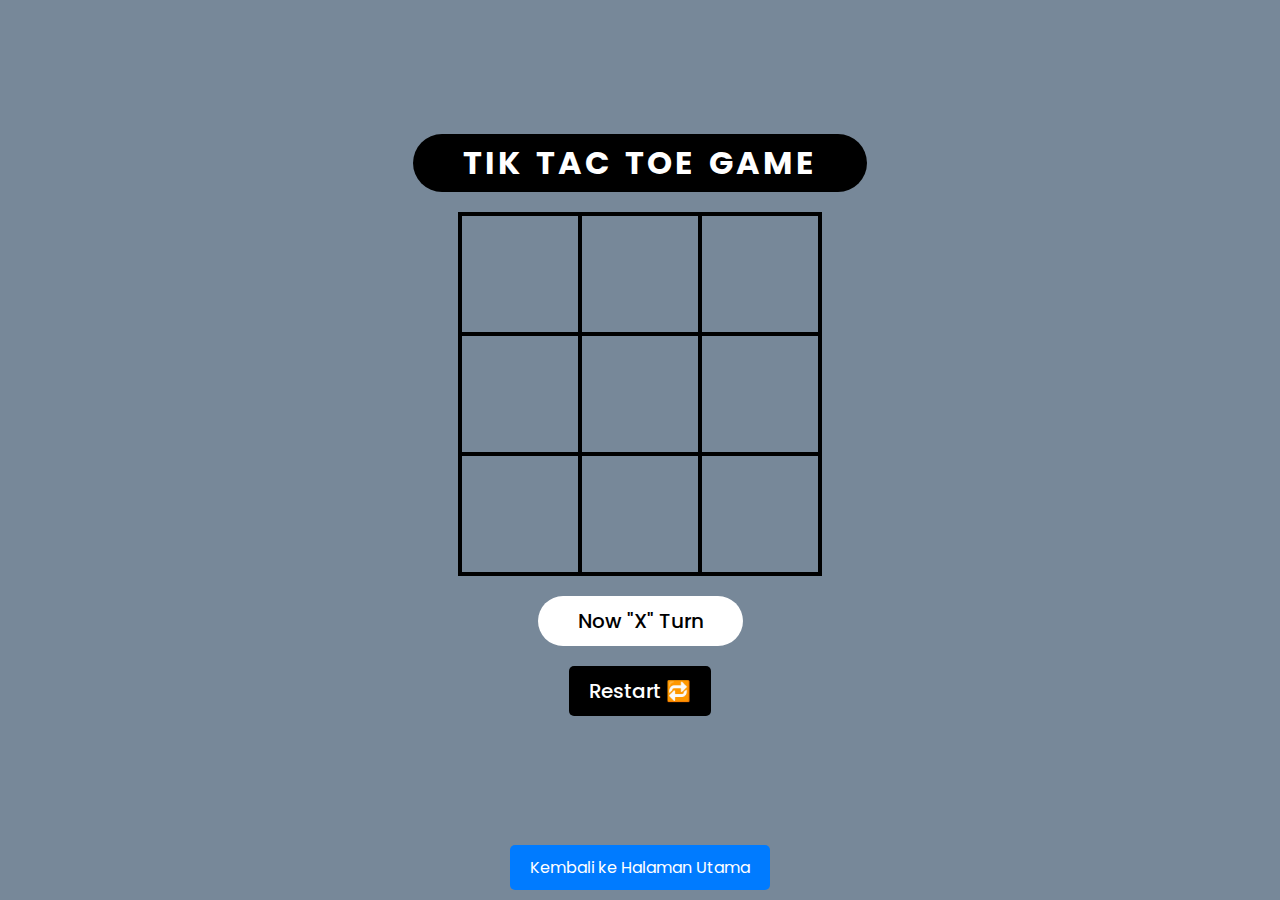
<file: tictactoe.html>
<!DOCTYPE html>
<html lang="en">

<head>
    <meta charset="UTF-8">
    <meta http-equiv="X-UA-Compatible" content="IE=edge">
    <meta name="viewport" content="width=device-width, initial-scale=1.0">
    <title>Fluid Reasoning Index</title>
    <link rel="stylesheet" href="assets/css/tictactoe.css">
    <style>
        /* Additional styles */
        body {
          display: flex;
          flex-direction: column;
          min-height: 100vh;
          justify-content: center;
          align-items: center;
          padding-bottom: 50px; /* footer height */
        }
        .back-to-index {
          position: absolute;
          bottom: 10px;
          left: 50%;
          transform: translateX(-50%);
          background-color: #007bff;
          color: white;
          padding: 10px 20px;
          text-decoration: none;
          border-radius: 5px;
          transition: background-color 0.3s ease;
        }
        .back-to-index:hover {
          background-color: #0056b3;
        }
      </style>
</head>

<body>
    <h1>Tik Tac Toe Game</h1>
    <div class="container">
        <div data-index="0" class="box"></div>
        <div data-index="1" class="box"></div>
        <div data-index="2" class="box"></div>
        <div data-index="3" class="box"></div>
        <div data-index="4" class="box"></div>
        <div data-index="5" class="box"></div>
        <div data-index="6" class="box"></div>
        <div data-index="7" class="box"></div>
        <div data-index="8" class="box"></div>
    </div>
    <div class="status"></div>
  <button class="restartBtn">Restart 🔁</button>

  <a href="index.html" class="back-to-index">Kembali ke Halaman Utama</a>

    <script src="assets/js/tictactoe.js"></script>
</body>

</html>
</file>
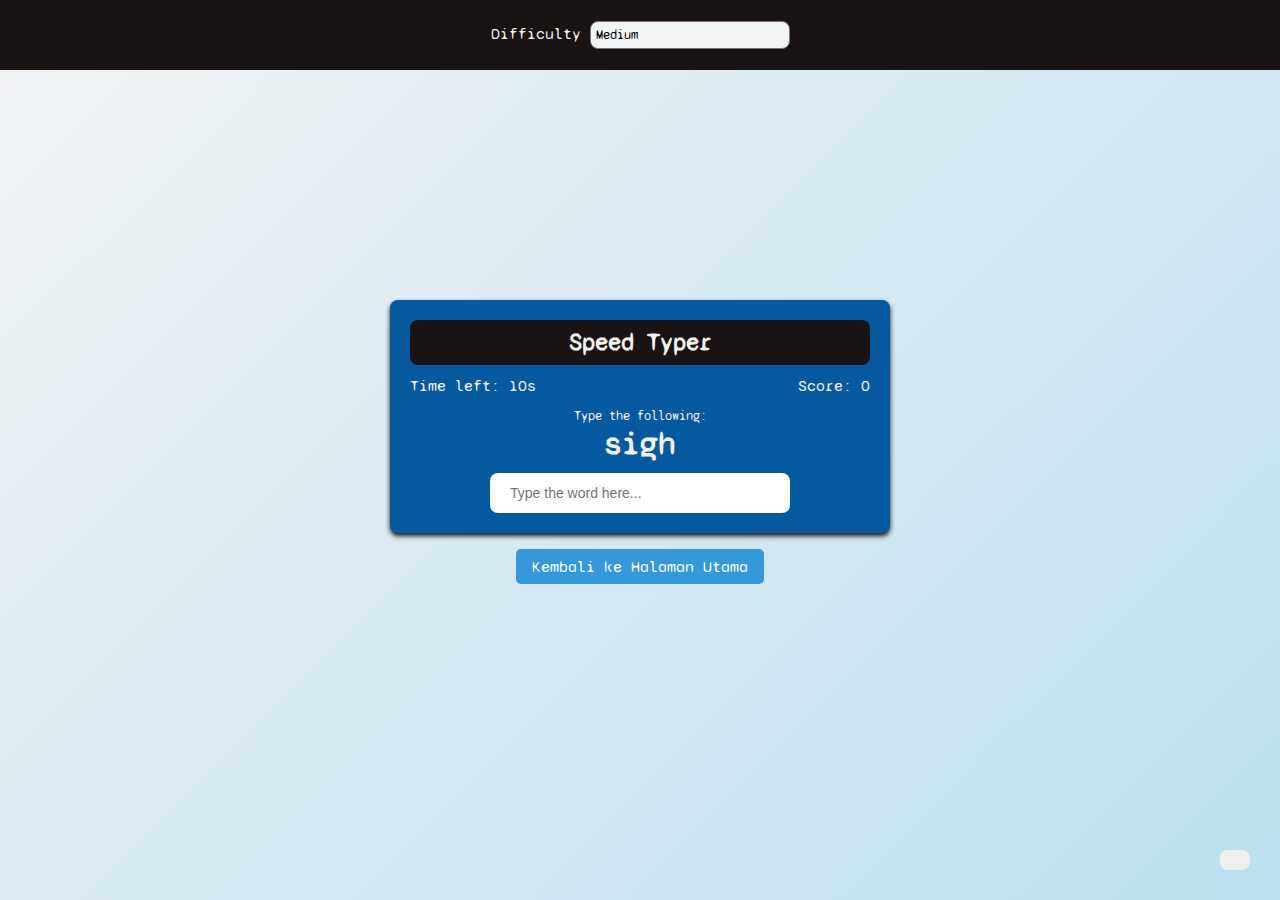
<file: typing.html>
<!DOCTYPE html>
<html lang="en">
  <head>
    <meta charset="UTF-8" />
    <meta name="viewport" content="width=device-width, initial-scale=1.0" />
    <link
      rel="stylesheet"
      href="https://cdnjs.cloudflare.com/ajax/libs/font-awesome/5.15.1/css/all.min.css"
      integrity="sha512-+4zCK9k+qNFUR5X+cKL9EIR+ZOhtIloNl9GIKS57V1MyNsYpYcUrUeQc9vNfzsWfV28IaLL3i96P9sdNyeRssA=="
      crossorigin="anonymous"
    />
    <link rel="stylesheet" href="assets/css/typing.css" />
    <style>
      /* Existing CSS from your typing.css */
  
      /* Additional custom styles */
      .back-to-index {
        display: inline-block;
        padding: 0.5em 1em;
        margin: 1em;
        background-color: #3498db;
        color: #fff;
        text-decoration: none;
        font-size: 1em;
        border-radius: 5px;
      }
  
      .back-to-index:hover {
        background-color: #2980b9;
      }
    </style>
    <title>Processing Speed Index</title>
    <link rel="icon" href="https://i.ibb.co/M6KTWnf/pic.jpg">
  </head>
  <body>
    <button id="settings-btn" class="settings-btn">
      <i class="fas fa-cog"></i>
    </button>
    <div class="settings" id="settings">
      <form id="settings-form">
        <label for="difficulty">Difficulty</label>
        <select id="difficulty">
          <option value="easy">Easy</option>
          <option value="medium">Medium</option>
          <option value="hard">Hard</option>
        </select>
      </form>
    </div>
    <div class="container">
      <h2>Speed Typer</h2>
      <small>Type the following:</small>
      <h1 id="word"></h1>
      <input
        type="text"
        id="text"
        autocomplete="off"
        placeholder="Type the word here..."
      />
      <p class="time-container">Time left: <span id="time">10s</span></p>
      <p class="score-container">Score: <span id="score">0</span></p>
      <div id="end-game-container" class="end-game-container"></div>
    </div>
    <a href="index.html" class="back-to-index">Kembali ke Halaman Utama</a>
    <script src="assets/js/typing.js"></script>
  </body>
</html>
</file>
<file: assets/css/tictactoe.css>
@import url("https://fonts.googleapis.com/css2?family=Poppins:wght@100;200;300;400;500;600;700;800;900&display=swap");

* {
  margin: 0;
  padding: 0;
  box-sizing: border-box;
  border: none;
  font-family: "Poppins", sans-serif;
}

body {
  width: 100vw;
  height: 100vh;
  background-color: lightslategray;
  color: white;
  display: flex;
  justify-content: center;
  align-items: center;
  flex-direction: column;
}

h1 {
  color: white;
  font-size: 32px;
  padding: 5px 50px;
  background-color: black;
  border-radius: 50px;
  margin-bottom: 20px;
  text-transform: uppercase;
  letter-spacing: 3px;
  word-spacing: 3px;
}

.container {
  display: grid;
  grid-template-columns: repeat(3, auto);
  border: 2px solid black;
}

.box {
  width: 120px;
  height: 120px;
  border: 2px solid black;
  display: flex;
  justify-content: center;
  align-items: center;
  cursor: pointer;
  font-size: 25px;
}

.box img {
  width: 75px;
}

.status {
  margin: 20px 0;
  padding: 10px 40px;
  border-radius: 50px;
  font-size: 20px;
  font-weight: 500;
  background-color: white;
  color: black;
}

button {
  padding: 10px 20px;
  font-size: 20px;
  font-weight: 500;
  color: white;
  background-color: black;
  border-radius: 5px;
  cursor: pointer;
}

button:active {
  transform: scale(0.9);
}

.win {
  animation: winAnim ease-in-out 1s infinite;
}

@keyframes winAnim {
  0% {
    background-color: green;
  }
  100% {
    background-color: lightgreen;
  }
}
</file>
<file: assets/css/typing.css>
@import url('https://fonts.googleapis.com/css2?family=Syne+Mono&display=swap');

:root {
  --primary-color: #BBE0EF;
  --secondary-color: #06599F;
  --overlay-color: #1A1314;
  --gradient-color: #F2F3F4;
  --text-color: #F0F0ED;
  --border-radius: 0.5rem;
}

* {
  box-sizing: border-box;
}

body {
  background-color: var(--primary-color);
  background-image: linear-gradient(315deg, var(--primary-color) 0%, var(--gradient-color) 100%)
  ;
  font-family: "Syne Mono", monospace;
  display: flex;
  flex-direction: column;
  align-items: center;
  justify-content: center;
  min-height: 100vh;
  overflow: hidden;
  margin: 0;
}

button {
  cursor: pointer;
  font-size: 14px;
  font-family: inherit;
  border-radius: var(--border-radius);
  padding: 10px 15px;
  border: none;
}

button:hover {
  color: var(--text-color);
  background-color: var(--overlay-color);
}

button:active {
  transform: scale(0.98);
}

select {
  width: 200px;
  padding: 5px;
  font-family: inherit;
  appearance: none;
  -webkit-appearance: none;
  -moz-appearance: none;
  border-radius: var(--border-radius);
  background-color: var(--gradient-color);
}

select:focus,
button:focus, input:focus {
  outline: 0;
}

.settings-btn {
  position: absolute;
  bottom: 30px;
  right: 30px;
}

.settings {
  position: absolute;
  top: 0;
  left: 0;
  width: 100%;
  background-color: var(--overlay-color);
  color: var(--text-color);
  height: 70px;
  display: flex;
  align-items: center;
  justify-content: center;
  transform: translateY(0);
  transition: transform 0.3s ease-in-out;
}

.settings.hide {
  transform: translateY(-100%)
}

.container {
  background-color: var(--secondary-color);
  padding: 20px;
  border-radius: var(--border-radius);
  box-shadow: 0 3px 5px var(--overlay-color);
  color: var(--text-color);
  position: relative;
  text-align: center;
  width: 500px;
  max-width: 90vw;
}

h1 {
  margin: 0;
}

h2 {
  background-color: var(--overlay-color);
  padding: 8px;
  border-radius: var(--border-radius);
  margin: 0 0 40px;
}

input {
  border: 0;
  border-radius: var(--border-radius);
  font-size: 14px;
  width: 300px;
  padding: 12px 20px;
  margin-top: 10px;
}

.score-container {
  position: absolute;
  top: 60px;
  right: 20px;
}

.time-container {
  position: absolute;
  top: 60px;
 left: 20px;
}

.end-game-container {
  background-color: inherit;
  border-radius: inherit;
  display: none;
  align-items: center;
  justify-content: center;
  flex-direction: column;
  position: absolute;
  top: 0;
  left: 0;
  width: 100%;
  height: 100%;
  z-index: 1;
}
</file>
